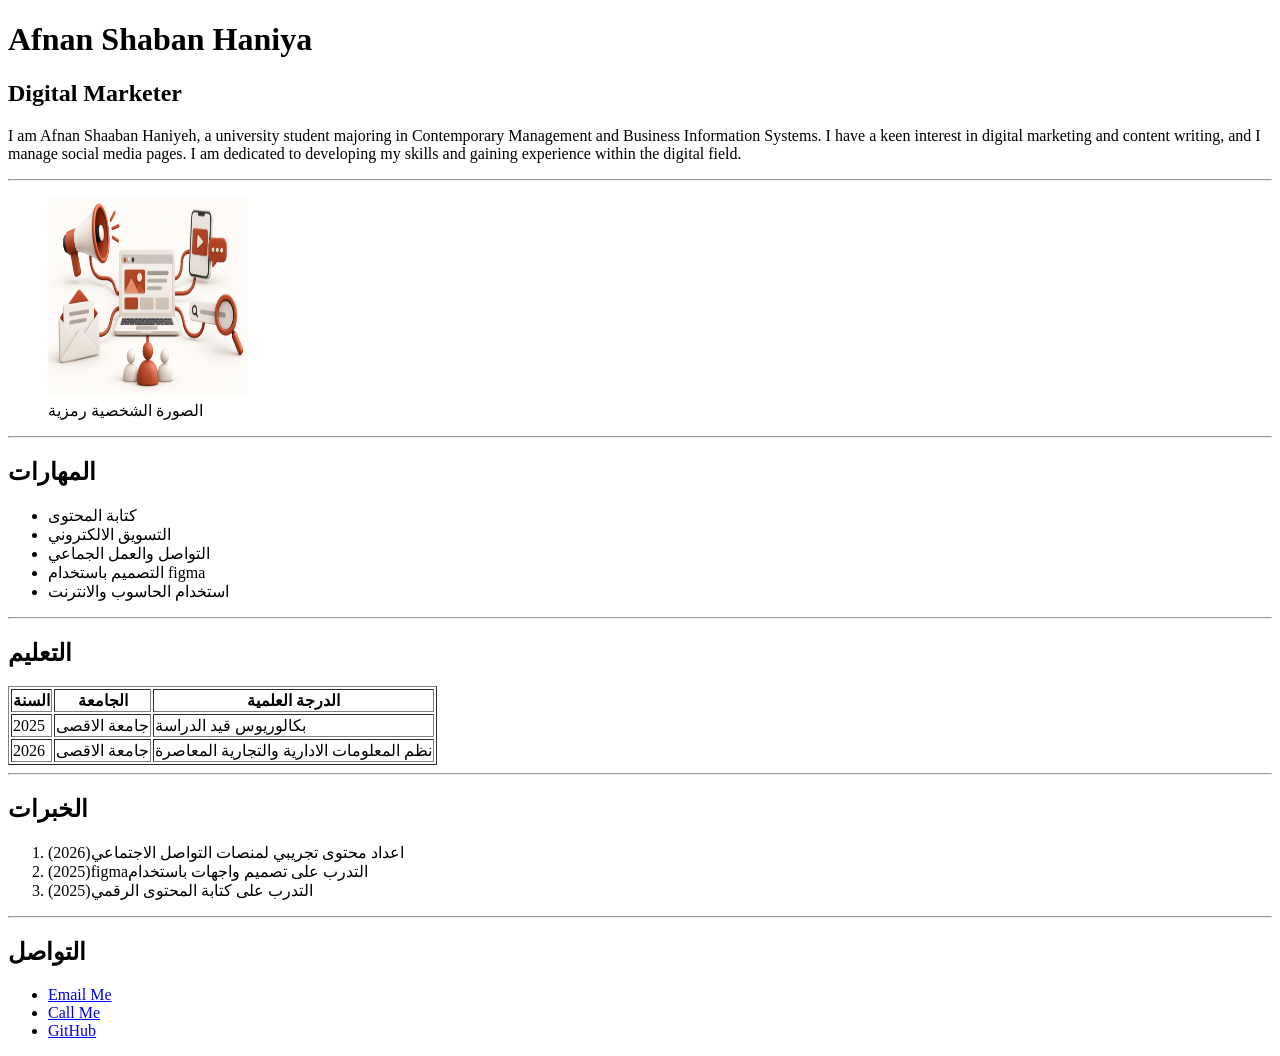
<file: index.html>
<!DOCTYPE html>
<html lang="en">
<head>
    <meta charset="UTF-8">
    <title>Afnan Shaban Haniya - CV</title>
</head>
<body>


   <!-- HEADER -->   
    

    <h1>Afnan Shaban Haniya</h1>
    <h2>Digital Marketer</h2>
    <p>I am Afnan Shaaban Haniyeh, a university student majoring in Contemporary Management and Business Information Systems. I have a keen interest in digital marketing and content writing, and I manage social media pages. I am dedicated to developing my skills and gaining experience within the digital field.
</p>

    <hr>

    
    <!-- PHOTO -->
    

    <figure>
     <img src="profile.image.png" 
     alt="صورةرمزية" 
        width="200" height="200">
        <figcaption>الصورة الشخصية رمزية</figcaption>
    </figure>

    <hr>

    <h2>المهارات</h2>

    <ul>
        <li>كتابة المحتوى</li>
        <li>التسويق الالكتروني</li>
        <li>التواصل والعمل الجماعي</li>
        <li>التصميم باستخدام figma</li>
        <li>استخدام الحاسوب والانترنت</li>
    </ul>
    <hr>

    <h2>التعليم</h2>
    <table border="1">
        <thead>
            <tr>
                <th>السنة</th>
                <th>الجامعة</th>
                <th>الدرجة العلمية</th>
            </tr>
        </thead>
        <tbody>
        <tr>
            <td>2025</td>
            <td>جامعة الاقصى</td>
            <td>بكالوريوس قيد الدراسة</td>
        </tr>
        <tr>
            <td>2026</td>
            <td>جامعة الاقصى</td>
            <td>نظم المعلومات الادارية والتجارية المعاصرة</td>
        </tr>
        </tbody>
    </table>

    <hr>
    <h2>الخبرات</h2>
    <ol>
        <li>(2026)اعداد محتوى تجريبي لمنصات التواصل الاجتماعي</li>
        <li>(2025)figmaالتدرب على تصميم واجهات باستخدام </li>
        <li>(2025)التدرب على كتابة المحتوى الرقمي</li>
    </ol>

    <hr>

    <h2>التواصل</h2>
    <ul>
        <li>
            <a href="mailto:afnanshaban2004@gmail.com">Email Me</a>
        </li>
        <li>
            <a href="tel:+972599635598">Call Me</a>
        </li>
        <li>
           <a href="https://github.com/afnanshaban" target="_blank">GitHub</a> 
        </li>
    </ul>

</body>
</html>
</file>
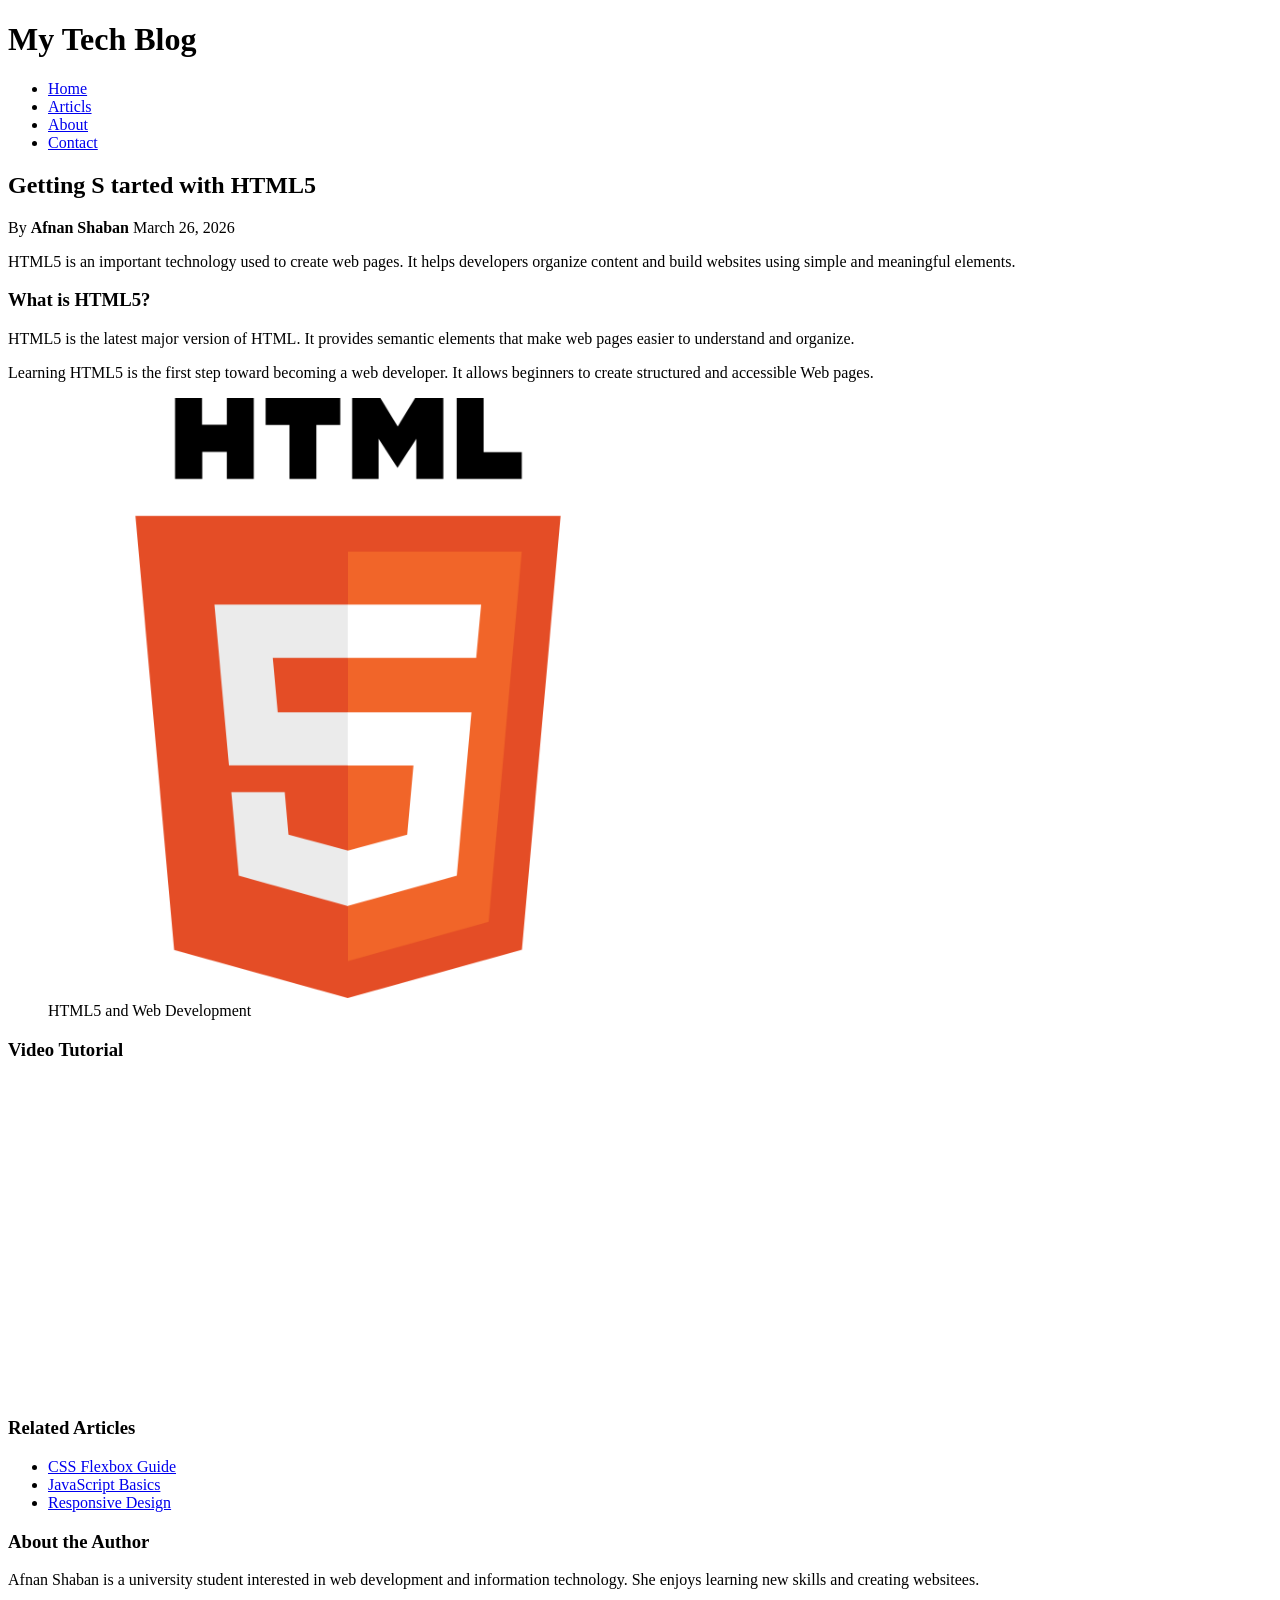
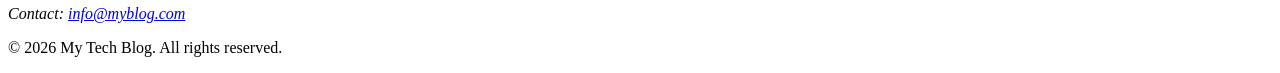
<file: blog-page.html>
<!DOCTYPE html>
<html lang="en">
    <head>
        <meta charset="UTF-8">
        <meta name="viewport" content="width=device-width, initial-scale=1.0">
        <meta name="description" content="A blog article about web development">
        <title>My Tech Blog - Article Title</title>
    </head>
    <body>

    <!-- ======================================= -->
    <!-- TODO 1 & 2: PAGE HEADER WITH NAVIGATION -->
    <!-- ======================================= -->
     <header>
        <h1>My Tech Blog</h1>

        <nav aria-label="Main navigation">
            <ul>
                <li><a href="#">Home</a></li>
                <li><a href="#">Articls</a></li>
                <li><a href="#">About</a></li>
                <li><a href="#">Contact</a></li>
            </ul>
        </nav>
     </header>

    <!-- ======================================= -->
    <!-- TODO 3, 4 & 6: MAIN CONTENT WITH ARTICLE -->
    <!-- ======================================= -->

    <main>
        <article>

            <!-- TODO 3: Article header -->

            <header>
                <h2>Getting S tarted with HTML5</h2>

                <p>
                    By <strong>Afnan Shaban</strong>
                    <time datetime="2026-03-26">March 26, 2026</time>
                </p>
            </header>

            <!-- TODO 3: Article body -->

            <p>
                HTML5 is an important technology used to create web pages.
                It helps developers organize content and build websites
                using simple and meaningful elements.
            </p>

            <h3>What is HTML5?</h3>

            <P>
                HTML5 is the latest major version of HTML.
                It provides semantic elements that make web pages easier to understand and organize.
            </P>

            <p>
                Learning HTML5 is the first step toward becoming a web developer.
                It allows beginners to create structured and accessible Web pages.
            </p>

            <!-- TODO 4: Figure with image -->

             <figure>
                <img src="html-image.webp"
                alt="HTML5 web development illustration"
                width="600">

              <figcaption>
                HTML5 and Web Development
              </figcaption>
             </figure>

             <!-- TODO 6: Embedded YouTube video -->

             <h3>Video Tutorial</h3>

             <iframe width="560" height="315"
                src="https://www.youtube.com/embed/q3yFo-t1ykw?si=1c2I0YwqKOmcdwbW"
                title="YouTube video player"
                allow="accelerometer; autoplay; clipboard-write; encrypted-media; gyroscope; picture-in-picture; web-share"
                referrerpolicy="strict-origin-when-cross-origin"
                 frameborder="0"
                allowfullscreen>
             </iframe>

        </article>
    </main>

    <!-- ======================================= -->
    <!-- TODO 5: SIDEBAR -->
    <!-- ======================================= -->

    <aside>
        <h3>Related Articles</h3>

        <ul>
            <li><a href="#">CSS Flexbox Guide</a></li>
            <li><a href="#">JavaScript Basics</a></li>
            <li><a href="#">Responsive Design</a></li>
        </ul>

        <h3>About the Author</h3>

        <p>
            Afnan Shaban is a university student interested in web development and information technology.
            She enjoys learning new skills and creating websitees.
        </p>

    </aside>

    <!-- ======================================= -->
    <!-- TODO 7: PAGE FOOTER -->
    <!-- ======================================= -->

    <footer>
        <address>
            Contact:
            <a href="mailto:info@myblog.com">info@myblog.com</a>
        </address>

        <p>&copy; 2026 My Tech Blog. All rights reserved.</p>
        
    </footer>

    </body>
</html>
</file>
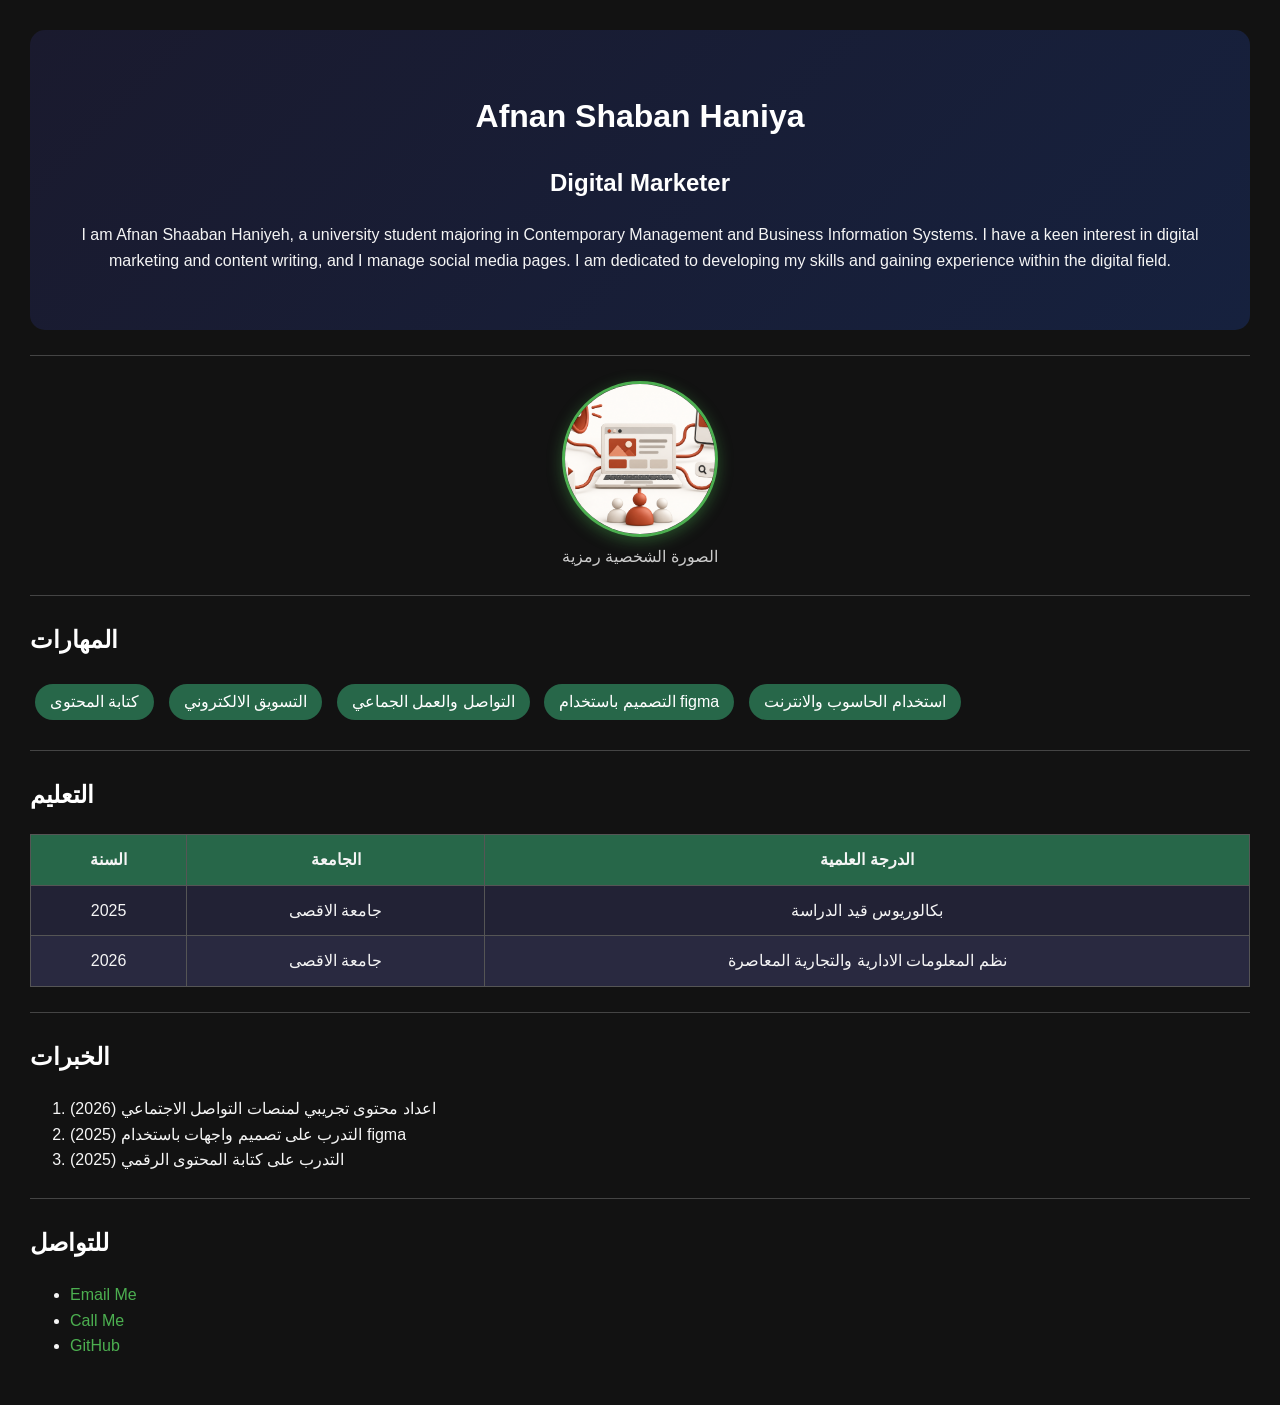
<file: cv-styled.html>
<!DOCTYPE html>
<html lang="en">
    <head>
        <meta charset="UTF-8">
        <meta name="viewport" content="width=device-width, initial-scale=1.0">
        <title>Afnan Shaban Haniya - CV</title>

        <style>
            /* TODO 1: Page and Font Styling */
            body {
                font-family: 'Inter', sans-serif;
                background-color: #121212;
                color: #f5f5f5;
                line-height: 1.6;
                margin: 0;
                padding: 30px;
            }

                /* TODO 2: Gradient Header */
                .cv-header {
                    background: linear-gradient(135deg, #1a1a2e, #16213e);
                    text-align: center;
                    padding: 40px;
                    border-radius: 15px;
                }

                /* TODO 3: Skills as Tags */
                .skills-list {
                    list-style: none;
                    padding: 0;
                }

                .skills-list li {
                    display: inline-block;
                    background-color: #276749;
                    color: white;
                    padding: 5px 15px;
                    margin: 5px;
                    border-radius: 20px;
                }

                 /* TODO 4: Styled Table */
                 table {
                    width: 100%;
                    border-collapse: collapse;
                }

                th, td {
                    border: 1px solid #555;
                    padding: 12px;
                    text-align: center;
                }

                th {
                    background-color: #276749;
                }

                tbody tr:nth-child(even) {
                    background-color: #292940;
                }

                tbody tr:nth-child(odd) {
                    background-color: #222235;
                }

                /* TODO 5: Links Styling */
                a {
                    color: #4caf50;
                    text-decoration: none;
                }

                a:hover {
                    color: #81c784;
                    text-decoration: underline;
                }

                /* TODO 6: Container Shadow */
                cv-container {
                    max-width: 900px;
                    margin: auto;
                    background-color: #1e1e2f;
                    padding: 30px;
                    border-radius: 15px;
                    box-shadow: 0 5px 30px rgba(0, 0, 0, 0.3);
                }

                /* TODO 7: Circular Profile Image */
                figure {
                    text-align: center;
                }

                figure img {
                    border-radius: 50%;
                    width: 150px;
                    height: 150px;
                    object-fit: cover;
                    border: 3px solid #4caf50;
                    box-shadow: 0 4px 15px rgba(76, 175, 80, 0.4);
                }

                figcaption {
                    color: #cccccc;
                }

                h1, h2 {
                    color: #ffffff;
                }

                hr {
                    border: 0;
                    border-top: 1px solid #444;
                    margin: 25px 0;
                }
                
            
        </style>
    </head>
    <body>
        <div class="cv-container">

            <!-- HEADER -->
            <header class="cv-header">

                <h1>Afnan Shaban Haniya</h1>

                <h2>Digital Marketer</h2>

                <p>
                    I am Afnan Shaaban Haniyeh, a university student majoring in Contemporary Management and Business Information Systems. I have a keen interest in digital marketing and content writing, and I manage social media pages. I am dedicated to developing my skills and gaining experience within the digital field.
                    </p>
            </header>

            <hr>

            <!-- PHOTO -->
            <figure>
               <img src="profile.image.png"
               alt="صورةرمزية"
                  width="150"
                  height="150">

                  <figcaption>الصورة الشخصية رمزية</figcaption>

                </figure>

                <hr>

                <!-- SKILLS -->
                <h2>المهارات</h2>
                <ul class="skills-list">

                    <li>كتابة المحتوى</li>
                    <li>التسويق الالكتروني</li>
                    <li>التواصل والعمل الجماعي</li>
                    <li>التصميم باستخدام figma</li>
                    <li>استخدام الحاسوب والانترنت</li>
                </ul>

                <hr>
                <!-- EDUCATION -->
                <h2>التعليم</h2>
                <table>
                    <thead>
                        <tr>
                            <th>السنة</th>
                            <th>الجامعة</th>
                            <th>الدرجة العلمية</th>
                            </tr>
                        </thead>

                        <tbody>
                            <tr>
                                <td>2025</td>
                                <td>جامعة الاقصى</td>
                                <td>بكالوريوس قيد الدراسة</td>
                            </tr>

                            <tr>
                                <td>2026</td>
                                <td>جامعة الاقصى</td>
                                <td>نظم المعلومات الادارية والتجارية المعاصرة</td>
                            </tr>

                        </tbody>

                        </table>

                <hr>
                <!-- EXPERIENCE -->
                <h2>الخبرات</h2>
                <ol>
                 <li>(2026) اعداد محتوى تجريبي لمنصات التواصل الاجتماعي</li>   
                 <li>(2025) التدرب على تصميم واجهات باستخدام figma</li>
                 <li>(2025) التدرب على كتابة المحتوى الرقمي</li>
                </ol>

                <hr>

                <!-- CONTACT -->
                <h2>للتواصل</h2>

                <ul>
                    
                    <li>
                       <a href="mailto:afnanshaban2004@gmail.com">
                        Email Me
                        </a> 
                        </li>

                        <li>
                           <a href="tel:+972599635598"> 
                              Call Me
                            </a>
                            </li>

                            <li>
                              <a href="https://github.com/afnanshaban" 
                              target="_blank">
                                GitHub
                                </a>
                                </li>

                
                    </ul>

        </div>
    </body>
</html>
</file>
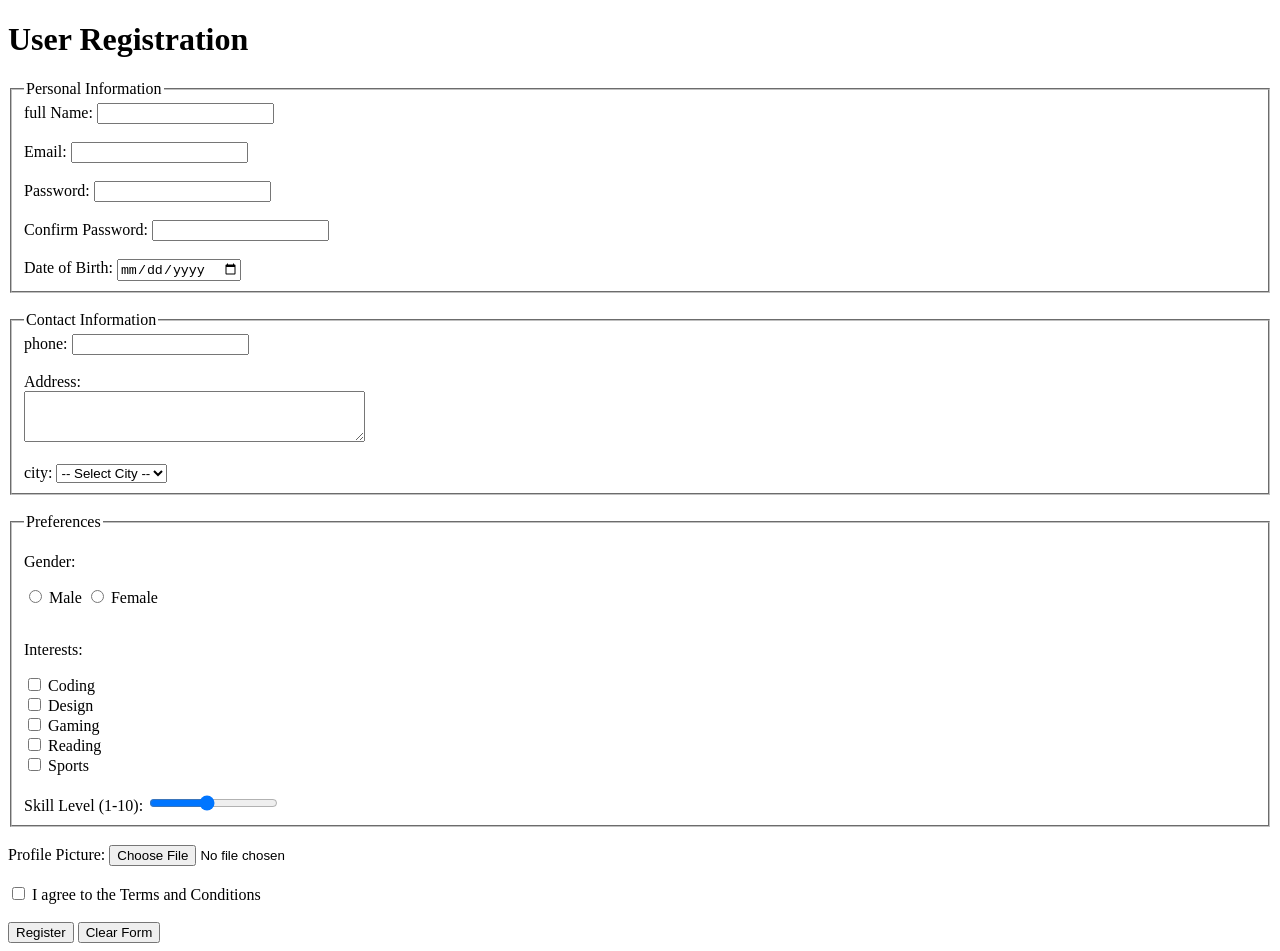
<file: registration-form.html>
<!DOCTYPE html>
<html lang="en">
    <head>
        <meta charset="UTF-8">
        <meta name="viewport" content="width=device-width, initial-scale=1.0">
    <title>Registration Form</title>
    </head>
    <body>
        <h1>User Registration</h1>

        <form action="/register" method="POST" enctype="multipart/form-data">
        
        <!-- ======================================= -->
        <!-- TODO 1: Personal Information -->
        <!-- ======================================= -->

            <fieldset>
                <legend>Personal Information</legend>
                
                <!-- Full Name -->
                 <label for="fullname">full Name:</label>
                 <input type="text" id="fullname" name="fullname" required minlength="3">
                 <br><br>

                   <!-- Email -->
                    <label for="email">Email:</label>
                    <input type="email" id="email" name="email" required>
                    <br><br>

                    <!-- Password -->
                     <label for="password">Password:</label>
                     <input type="password" id="password" name="password" required minlength="8">
                     <br><br>

                     <!-- Confirm Password -->
                      <label for="confirm-password">Confirm Password:</label>
                      <input type="password" id="confirm-password" name="confirm-password" required>
                      <br><br>

                      <!-- Date of Birth -->
                       <label for="dob">Date of Birth:</label>
                       <input type="date" id="dob" name="dob" required>

            </fieldset>

            <br>

        <!-- ======================================= -->
        <!-- TODO 2: Contact Information -->
        <!-- ======================================= -->

            <fieldset>
                <legend>Contact Information</legend>

                <!-- Phone -->
                 <label for="phone">phone:</label>
                 <input type="tel" id="phone" name="phone"
                 pattern="[0-9]{3}-[0-9]{3}-[0-9]{4}"
                 title="Format: 059-123-4567">
                 <br><br>

                 <!-- Address -->
                  <label for="address">Address:</label>
                  <br>
                  <textarea id="address" name="address" rows="3" cols="40"></textarea>
                  <br><br>

                  <!-- City -->
                   <label for="city">city:</label>
                   <select id="city" name="city">
                    <option value="">-- Select City --</option>
                    <option value="gaza">Gaza</option>
                    <option value="khan younis">Khan Younis</option>
                    <option value="rafah">Rafah</option>
                    <option value="Dier al-Balah">Dier al-Balah</option>
                    <option value="Jabalia">Jabalia</option>
                   </select>

            </fieldset>
            <br>

        <!-- ======================================= -->
        <!-- TODO 3: Preferences -->
        <!-- ======================================= -->
<fieldset>
    <legend>Preferences</legend>
    <!-- Gender (Radio Buttons) -->
     <p>Gender:</p>

     <input type="radio" id="male" name="gender" value="male" required>
        <label for="male">Male</label>

        <input type="radio" id="female" name="gender" value="female">
        <label for="female">Female</label>
        <br><br>

        <!-- Interests (Checkboxes) -->
         <p>Interests:</p>
         <input type="checkbox" id="coding" name="interests" value="coding">
         <label for="coding">Coding</label>
         <br>

         <input type="checkbox" id="design" name="interests" value="design">
         <label for="design">Design</label>
         <br>
         
         <input type="checkbox" id="gaming" name="interests" value="gaming">
         <label for="gaming">Gaming</label>
         <br>


         <input type="checkbox" id="reading" name="interests" value="reading">
            <label for="reading">Reading</label>
            <br>
            
         <input type="checkbox" id="sports" name="interests" value="sports">
         <label for="sports">Sports</label>

         <br><br>

         <!-- Skill Level (Range) -->
          <label for="skill">Skill Level (1-10):</label>
          <input type="range" id="skill" name="skill" min="1" max="10" value="5">


</fieldset>

<br>

<!-- ======================================= -->
<!-- TODO 4: Profile Picture -->
<!-- ======================================= -->

<label for="photo">Profile Picture:</label>
<input type="file" id="photo" name="photo" accept="image/*">

<br><br>

<!-- ======================================= -->
<!-- TODO 5: Terms and Buttons -->
<!-- ======================================= -->

<!-- Terms and Conditions (Required) -->
 <input type="checkbox" id="terms" name="terms" required>
 <label for="terms">I agree to the Terms and Conditions</label>

 <br><br>

 <!-- Submit Button -->
<button type="submit">Register</button>

<!-- Reset Button -->
 <button type="reset">Clear Form</button>

            
        </form>

</body>
</html>
</file>
